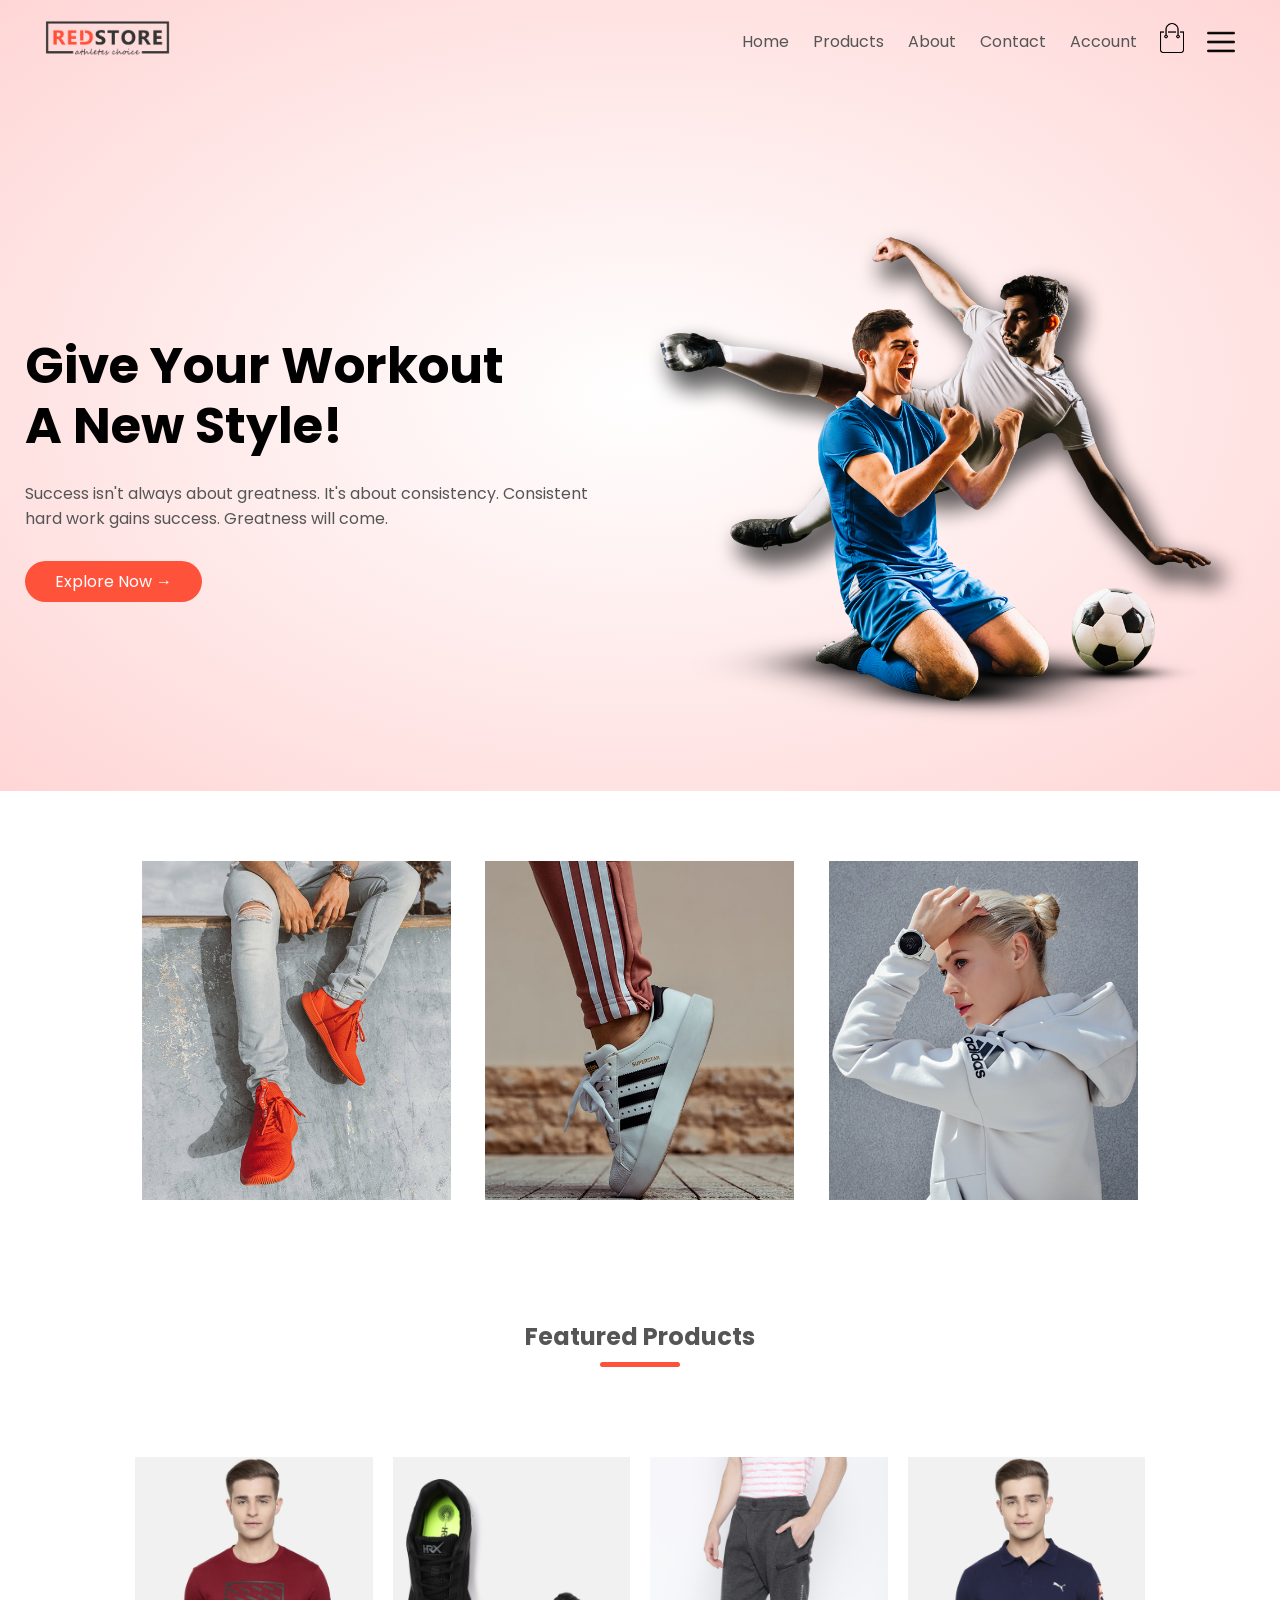
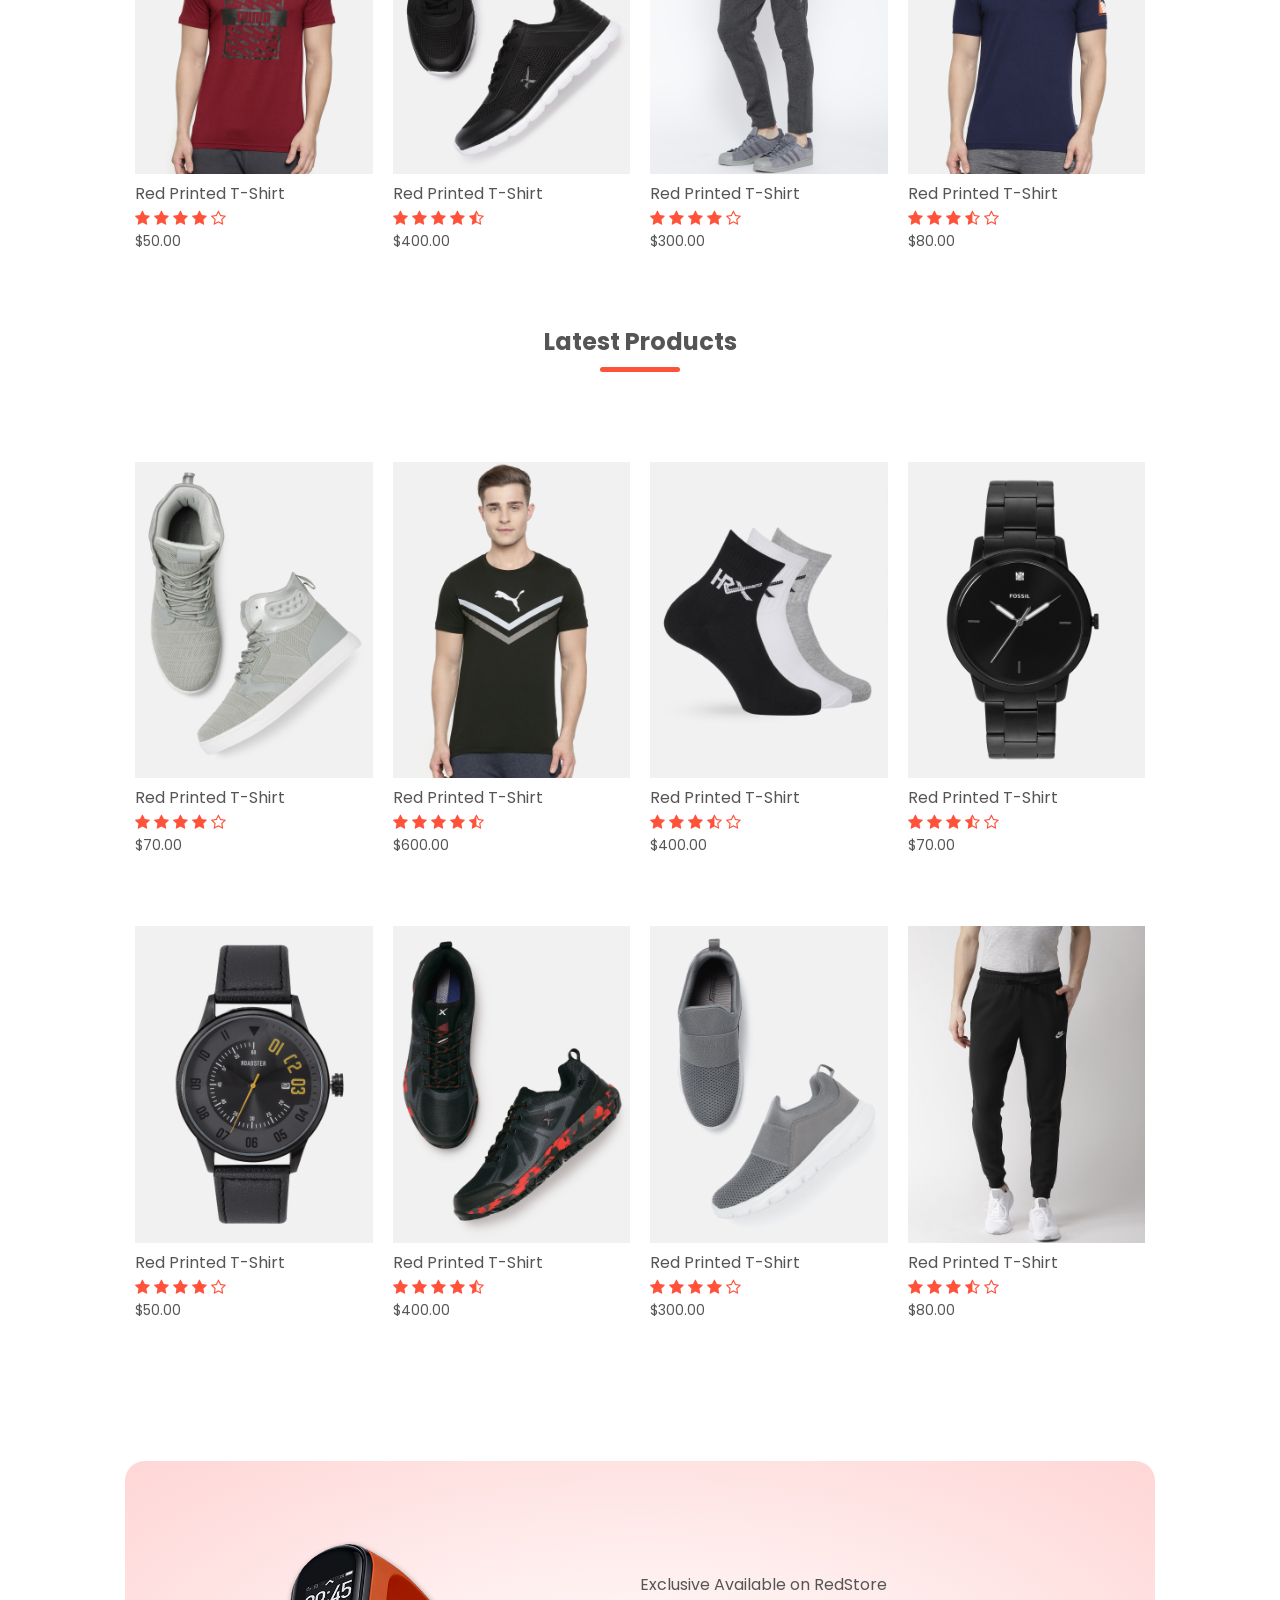
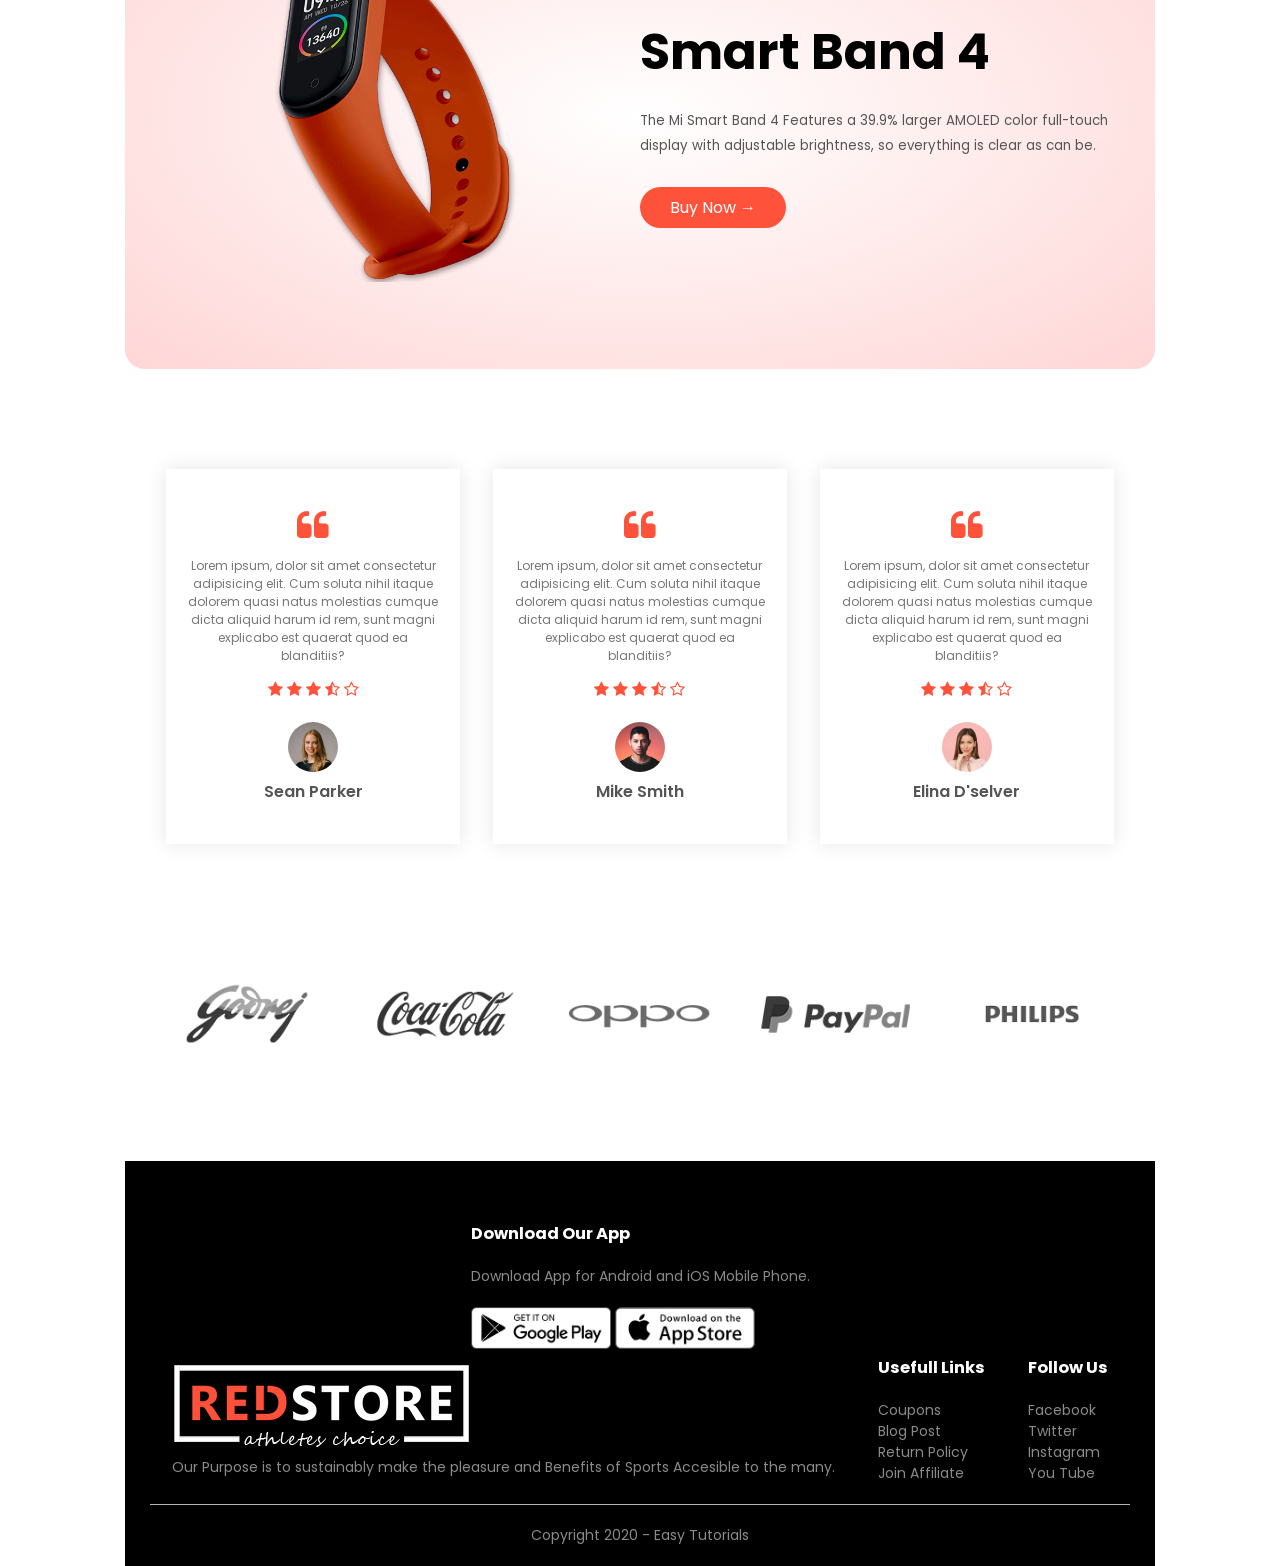
<file: E-Commerce Website/index.html>
<!DOCTYPE html>
<html lang="en">

<head>
    <meta charset="UTF-8">
    <meta name="viewport" content="width=device-width, initial-scale=1.0">
    <title>RedStore | E-commerce Website Design</title>
    <link rel="stylesheet" href="style.css">
    <link rel="preconnect" href="https://fonts.googleapis.com">
    <link rel="preconnect" href="https://fonts.gstatic.com" crossorigin>
    <link href="https://fonts.googleapis.com/css2?family=Outfit:wght@100..900&family=Poppins:wght@500&display=swap"
        rel="stylesheet">
    <link rel="stylesheet" href="https://stackpath.bootstrapcdn.com/font-awesome/4.7.0/css/font-awesome.min.css">

</head>

<body>
    <div class="header">


        <div class="container">
            <div class="navbar">
                <div class="logo">
                   <a href="index.html"> 
                    <img src="images/logo.png" width="125px">
                    </a>
                </div>
                <nav>
                    <ul id="MenuItems">
                        <li><a href="index.html">Home</a></li>
                        <li><a href="product.html">Products</a></li>
                        <li><a href="">About</a></li>
                        <li><a href="">Contact</a></li>
                        <li><a href="account.html">Account</a></li>
                    </ul>
                </nav>
                <a href="cart.html"> <img src="images/cart.png" width="30px" height="30px"></a>
                <img src="images/menu.png" class="menu-icon" onclick="menutoggle()">
            </div>
            <div class="row">
                <div class="col-2">
                    <h1>Give Your Workout<br> A New Style!</h1>

                    <p> Success isn't always about greatness. It's about consistency. Consistent<br> hard work gains
                        success. Greatness will come.</p>
                    <a href="" class="btn">Explore Now &#8594;</a>
                </div>
                <div class="col-2">
                    <img src="images/image1.png">
                </div>
            </div>
        </div>
    </div>
    <!---------Featured categories--------->
    <div class="categories">
        <div class="small-container">
            <div class="row">
                <div class="col-3">
                    <img src="images/category-1.jpg">

                </div>
                <div class="col-3">
                    <img src="images/category-2.jpg">

                </div>
                <div class="col-3">
                    <img src="images/category-3.jpg">

                </div>
            </div>
        </div>
    </div>

    <!--------Featured products-------->

    <div class="small-container">
        <h2 class="title">Featured Products</h2>
        <div class="row">
            <div class="col-4">
                <a href="product-details.html"><img src="images/product-1.jpg"></a>
           
               <a href="product-details.html"> <h4>Red Printed T-Shirt</h4></a>
                <div class="rating">
                    <i class="fa fa-star"></i>
                    <i class="fa fa-star"></i>
                    <i class="fa fa-star"></i>
                    <i class="fa fa-star"></i>
                    <i class="fa fa-star-o"></i>
                </div>
                <p>$50.00</p>

            </div>
            <div class="col-4">
                <img src="images/product-2.jpg">
                <h4>Red Printed T-Shirt</h4>
                <div class="rating">
                    <i class="fa fa-star"></i>
                    <i class="fa fa-star"></i>
                    <i class="fa fa-star"></i>
                    <i class="fa fa-star"></i>
                    <i class="fa fa-star-half-o"></i>
                </div>
                <p>$400.00</p>

            </div>
            <div class="col-4">
                <img src="images/product-3.jpg">
                <h4>Red Printed T-Shirt</h4>
                <div class="rating">
                    <i class="fa fa-star"></i>
                    <i class="fa fa-star"></i>
                    <i class="fa fa-star"></i>
                    <i class="fa fa-star"></i>
                    <i class="fa fa-star-o"></i>
                </div>
                <p>$300.00</p>

            </div>
            <div class="col-4">
                <img src="images/product-4.jpg">
                <h4>Red Printed T-Shirt</h4>
                <div class="rating">
                    <i class="fa fa-star"></i>
                    <i class="fa fa-star"></i>
                    <i class="fa fa-star"></i>
                    <i class="fa fa-star-half-o"></i>
                    <i class="fa fa-star-o"></i>
                </div>
                <p>$80.00</p>

            </div>
        </div>
        <h2 class="title">Latest Products</h2>

        <div class="row">
            <div class="col-4">
                <img src="images/product-5.jpg">
                <h4>Red Printed T-Shirt</h4>
                <div class="rating">
                    <i class="fa fa-star"></i>
                    <i class="fa fa-star"></i>
                    <i class="fa fa-star"></i>
                    <i class="fa fa-star"></i>
                    <i class="fa fa-star-o"></i>
                </div>
                <p>$70.00</p>

            </div>
            <div class="col-4">
                <img src="images/product-6.jpg">
                <h4>Red Printed T-Shirt</h4>
                <div class="rating">
                    <i class="fa fa-star"></i>
                    <i class="fa fa-star"></i>
                    <i class="fa fa-star"></i>
                    <i class="fa fa-star"></i>
                    <i class="fa fa-star-half-o"></i>
                </div>
                <p>$600.00</p>

            </div>
            <div class="col-4">
                <img src="images/product-7.jpg">
                <h4>Red Printed T-Shirt</h4>
                <div class="rating">
                    <i class="fa fa-star"></i>
                    <i class="fa fa-star"></i>
                    <i class="fa fa-star"></i>
                    <i class="fa fa-star-half-o"></i>
                    <i class="fa fa-star-o"></i>
                </div>
                <p>$400.00</p>

            </div>
            <div class="col-4">
                <img src="images/product-8.jpg">
                <h4>Red Printed T-Shirt</h4>
                <div class="rating">
                    <i class="fa fa-star"></i>
                    <i class="fa fa-star"></i>
                    <i class="fa fa-star"></i>
                    <i class="fa fa-star-half-o"></i>
                    <i class="fa fa-star-o"></i>
                </div>
                <p>$70.00</p>

            </div>
            <div class="row">
                <div class="col-4">
                    <img src="images/product-9.jpg">
                    <h4>Red Printed T-Shirt</h4>
                    <div class="rating">
                        <i class="fa fa-star"></i>
                        <i class="fa fa-star"></i>
                        <i class="fa fa-star"></i>
                        <i class="fa fa-star"></i>
                        <i class="fa fa-star-o"></i>
                    </div>
                    <p>$50.00</p>

                </div>
                <div class="col-4">
                    <img src="images/product-10.jpg">
                    <h4>Red Printed T-Shirt</h4>
                    <div class="rating">
                        <i class="fa fa-star"></i>
                        <i class="fa fa-star"></i>
                        <i class="fa fa-star"></i>
                        <i class="fa fa-star"></i>
                        <i class="fa fa-star-half-o"></i>
                    </div>
                    <p>$400.00</p>

                </div>
                <div class="col-4">
                    <img src="images/product-11.jpg">
                    <h4>Red Printed T-Shirt</h4>
                    <div class="rating">
                        <i class="fa fa-star"></i>
                        <i class="fa fa-star"></i>
                        <i class="fa fa-star"></i>
                        <i class="fa fa-star"></i>
                        <i class="fa fa-star-o"></i>
                    </div>
                    <p>$300.00</p>

                </div>
                <div class="col-4">
                    <img src="images/product-12.jpg">
                    <h4>Red Printed T-Shirt</h4>
                    <div class="rating">
                        <i class="fa fa-star"></i>
                        <i class="fa fa-star"></i>
                        <i class="fa fa-star"></i>
                        <i class="fa fa-star-half-o"></i>
                        <i class="fa fa-star-o"></i>
                    </div>
                    <p>$80.00</p>

                </div>

            </div>
        </div>
        <!--------Offer---------->
        <div class="offer">
            <div class="small-container">
                <div class="row">
                    <div class="col-2">
                        <img src="images/exclusive.png" class="offer-img">
                    </div>
                    <div class="col-2">
                        <p>Exclusive Available on RedStore</p>
                        <h1>Smart Band 4</h1>
                        <small>The Mi Smart Band 4 Features a 39.9% larger AMOLED color full-touch display with
                            adjustable brightness, so everything is clear as can be.

                        </small>
                        <a href="" class="btn">Buy Now &#8594;</a>

                    </div>

                </div>
            </div>
        </div>
        <!-------Testimonial------->
        <div class="testimonial">
            <div class="small-container">
                <div class="row">

                    <div class="col-3">
                        <i class="fa fa-quote-left"></i>
                        <p>Lorem ipsum, dolor sit amet consectetur adipisicing elit. Cum soluta nihil itaque dolorem
                            quasi natus molestias cumque dicta aliquid harum id rem, sunt magni explicabo est quaerat
                            quod ea blanditiis?</p>

                        <div class="rating">
                            <i class="fa fa-star"></i>
                            <i class="fa fa-star"></i>
                            <i class="fa fa-star"></i>
                            <i class="fa fa-star-half-o"></i>
                            <i class="fa fa-star-o"></i>
                        </div>
                        <img src="images/user-1.png">
                        <h3>Sean Parker</h3>




                    </div>
                    <div class="col-3">
                        <i class="fa fa-quote-left"></i>
                        <p>Lorem ipsum, dolor sit amet consectetur adipisicing elit. Cum soluta nihil itaque dolorem
                            quasi natus molestias cumque dicta aliquid harum id rem, sunt magni explicabo est quaerat
                            quod ea blanditiis?</p>

                        <div class="rating">
                            <i class="fa fa-star"></i>
                            <i class="fa fa-star"></i>
                            <i class="fa fa-star"></i>
                            <i class="fa fa-star-half-o"></i>
                            <i class="fa fa-star-o"></i>
                        </div>
                        <img src="images/user-2.png">
                        <h3>Mike Smith</h3>




                    </div>
                    <div class="col-3">
                        <i class="fa fa-quote-left"></i>
                        <p>Lorem ipsum, dolor sit amet consectetur adipisicing elit. Cum soluta nihil itaque dolorem
                            quasi natus molestias cumque dicta aliquid harum id rem, sunt magni explicabo est quaerat
                            quod ea blanditiis?</p>

                        <div class="rating">
                            <i class="fa fa-star"></i>
                            <i class="fa fa-star"></i>
                            <i class="fa fa-star"></i>
                            <i class="fa fa-star-half-o"></i>
                            <i class="fa fa-star-o"></i>
                        </div>
                        <img src="images/user-3.png">
                        <h3>Elina D'selver</h3>




                    </div>
                    

                    

                    

                    

                    
                    


                </div>
            </div>
        </div>
        <!---------Brands------->
        <div class="brands">
            <div class="small-container">
                <div class="row">
                    <div class="col-5">
                        <img src="images/logo-godrej.png" >
                    </div>
                    <div class="col-5">
                        <img src="images/logo-coca-cola.png" >
                    </div>
                    <div class="col-5">
                        <img src="images/logo-oppo.png" >
                    </div>
                    <div class="col-5">
                        <img src="images/logo-paypal.png" >
                    </div>
                    <div class="col-5">
                        <img src="images/logo-philips.png" >
                    </div>
                   

                </div>
            </div>
        </div>
        <!-----------Footer-------->
         <div class="footer">
            <div class="container">
                <div class="row">
                    
                    <div class="footer-col-1">
                         <h3>Download Our App</h3>
                        <p>Download App for Android and iOS Mobile Phone.</p>
                       <div class="app-logo">
                        <img src="images/play-store.png">
                        <img src="images/app-store.png">

                       </div>
                    </div>
                      <div class="footer-col-2">
                         <img src="images/logo-white.png">
                        <p>Our Purpose is to sustainably make the pleasure and Benefits of Sports Accesible to the many.</p>
                       
                    </div>
                     <div class="footer-col-3">
                         <h3>Usefull Links</h3>
                        <ul>
                            <li>Coupons</li>
                            <li>Blog Post </li>
                            <li>Return Policy</li>
                            <li>Join Affiliate</li>
                        </ul>
                    </div>
                      <div class="footer-col-4">
                         <h3> Follow Us</h3>
                        <ul>
                            <li>Facebook</li>
                            <li>Twitter </li>
                            <li>Instagram</li>
                            <li>You Tube </li>
                        </ul>
                    </div>
                    
                    


                </div>
                <hr>
                <p class="copyright">Copyright 2020 - Easy Tutorials</p>
            </div>
        </div>
        <!-- js for toggle menu -->
     <script>
        var MenuItems = document.getElementById("MenuItems");
        MenuItems.style.maxHeight = "0px";
        function menutoggle(){
            if(  MenuItems.style.maxHeight == "0px"){
                  MenuItems.style.maxHeight = "200px";
            }
            else{
                MenuItems.style.maxHeight = "0px";
            }
        }
     </script>    
    </body>

</html>
</file>
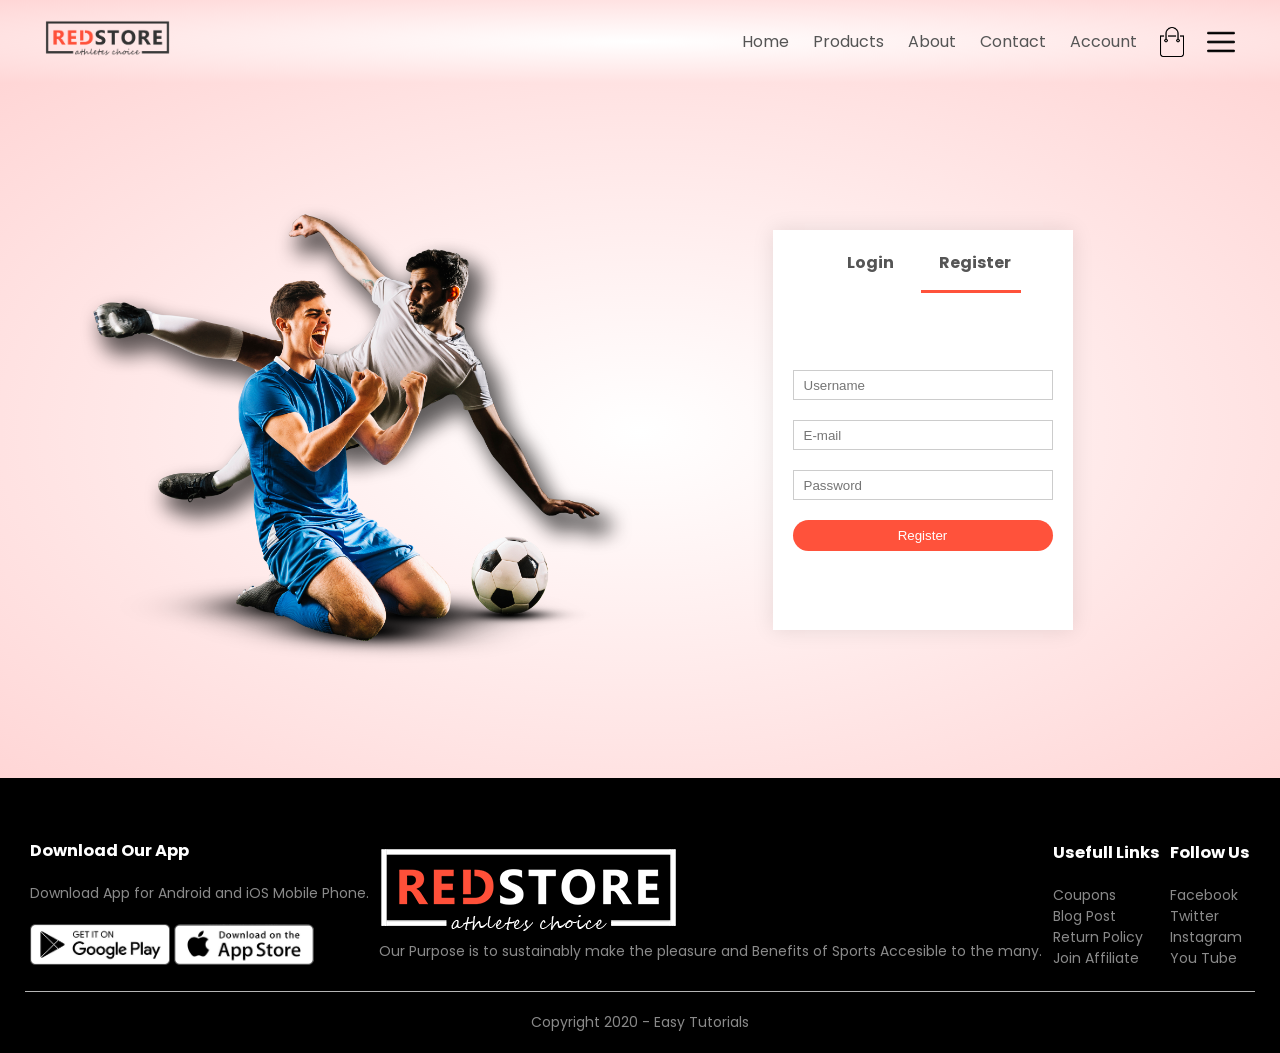
<file: E-Commerce Website/account.html>
<!DOCTYPE html>
<html lang="en">

<head>
    <meta charset="UTF-8">
    <meta name="viewport" content="width=device-width, initial-scale=1.0">
    <title> All Product - RedStore </title>
    <link rel="stylesheet" href="style.css">
    <link rel="preconnect" href="https://fonts.googleapis.com">
    <link rel="preconnect" href="https://fonts.gstatic.com" crossorigin>
    <link href="https://fonts.googleapis.com/css2?family=Outfit:wght@100..900&family=Poppins:wght@500&display=swap"
        rel="stylesheet">
    <link rel="stylesheet" href="https://stackpath.bootstrapcdn.com/font-awesome/4.7.0/css/font-awesome.min.css">

</head>

<body>
    <div class="header">


        <div class="container">
            <div class="navbar">
                <div class="logo">
                    <img src="images/logo.png" width="125px">
                </div>
                <nav>
                    <ul id="MenuItems">
                        <li><a href="">Home</a></li>
                        <li><a href="">Products</a></li>
                        <li><a href="">About</a></li>
                        <li><a href="">Contact</a></li>
                        <li><a href="">Account</a></li>
                    </ul>
                </nav>
                <img src="images/cart.png" width="30px" height="30px">
                <img src="images/menu.png" class="menu-icon" onclick="menutoggle()">
            </div>
       
        </div>
     
       

    </div>
   
    
       <!-------accoun-page------->
       <div class="account-page">
        <div class="container">
            <div class="row">
                <div class="col-2">
              <img src="images/image1.png" width="100%">
                </div>
             <div class="col-2">
              <div class="form-container">
                <div class="form-btn"> 
                    <span onclick="login()">Login</span>
                    <span onclick="register()">Register</span>
                    <hr id="Indicator">
                </div>
                <form id="LoginForm">
                    <input type="text" placeholder="Username">
                   
                    <input type="password" placeholder="Password">
                    <button type="submit" class="btn">Login</button>
                    <a href="">Forget password</a>
                    
                </form>
                  <form id="RegForm">
                    <input type="text" placeholder="Username">
                    <input type="email" placeholder="E-mail">
                    <input type="password" placeholder="Password">
                    <button type="submit" class="btn">Register</button>
                    
                </form>
                

              </div>
                </div>
            </div>

        </div>

       </div>
        <!-----------Footer-------->
         <div class="footer">
            <div class="container">
                <div class="row">
                    
                    <div class="footer-col-1">
                         <h3>Download Our App</h3>
                        <p>Download App for Android and iOS Mobile Phone.</p>
                       <div class="app-logo">
                        <img src="images/play-store.png">
                        <img src="images/app-store.png">

                       </div>
                    </div>
                      <div class="footer-col-2">
                         <img src="images/logo-white.png">
                        <p>Our Purpose is to sustainably make the pleasure and Benefits of Sports Accesible to the many.</p>
                       
                    </div>
                     <div class="footer-col-3">
                         <h3>Usefull Links</h3>
                        <ul>
                            <li>Coupons</li>
                            <li>Blog Post </li>
                            <li>Return Policy</li>
                            <li>Join Affiliate</li>
                        </ul>
                    </div>
                      <div class="footer-col-4">
                         <h3> Follow Us</h3>
                        <ul>
                            <li>Facebook</li>
                            <li>Twitter </li>
                            <li>Instagram</li>
                            <li>You Tube </li>
                        </ul>
                    </div>
                    
                    


                </div>
                <hr>
                <p class="copyright">Copyright 2020 - Easy Tutorials</p>
            </div>
        </div>
        <!-- js for toggle menu -->
     <script>
        var MenuItems = document.getElementById("MenuItems");
        MenuItems.style.maxHeight = "0px";
        function menutoggle(){
            if(  MenuItems.style.maxHeight == "0px"){
                  MenuItems.style.maxHeight = "200px";
            }
            else{
                MenuItems.style.maxHeight = "0px";
            }
        }
     </script>  
     <!-------Js for toggle form------>
     <script>
        var LoginForm = document.getElementById("LoginForm");
        var RegForm = document.getElementById("RegForm");
        var Indicator = document.getElementById("Indicator");
        function register(){
            RegForm.style.transform = "translateX(0px)";
            LoginForm.style.transform = "translateX(0px)";
            Indicator.style.transform = "translateX(100px)";
        }
         function login(){
            RegForm.style.transform = "translateX(300px)";
            LoginForm.style.transform = "translateX(300px)";
            Indicator.style.transform = "translateX(0px)";
        }
     </script>
    

    </body>

</html>
</file>
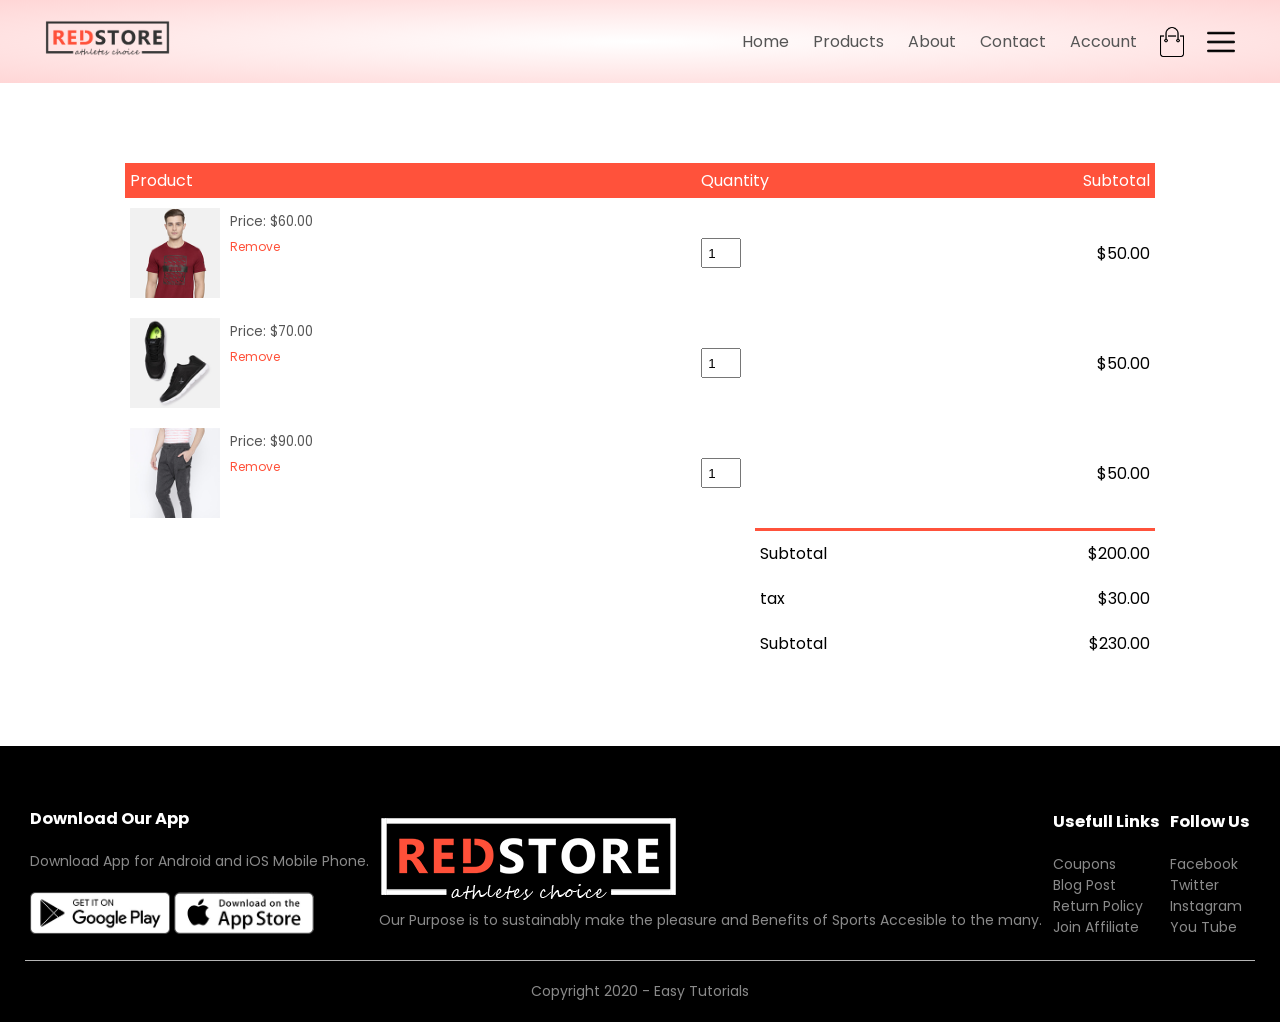
<file: E-Commerce Website/cart.html>
<!DOCTYPE html>
<html lang="en">

<head>
    <meta charset="UTF-8">
    <meta name="viewport" content="width=device-width, initial-scale=1.0">
    <title> All Product - RedStore </title>
    <link rel="stylesheet" href="style.css">
    <link rel="preconnect" href="https://fonts.googleapis.com">
    <link rel="preconnect" href="https://fonts.gstatic.com" crossorigin>
    <link href="https://fonts.googleapis.com/css2?family=Outfit:wght@100..900&family=Poppins:wght@500&display=swap"
        rel="stylesheet">
    <link rel="stylesheet" href="https://stackpath.bootstrapcdn.com/font-awesome/4.7.0/css/font-awesome.min.css">

</head>

<body>
    <div class="header">


        <div class="container">
            <div class="navbar">
                <div class="logo">
                    <img src="images/logo.png" width="125px">
                </div>
                <nav>
                    <ul id="MenuItems">
                        <li><a href="">Home</a></li>
                        <li><a href="">Products</a></li>
                        <li><a href="">About</a></li>
                        <li><a href="">Contact</a></li>
                        <li><a href="">Account</a></li>
                    </ul>
                </nav>
                <img src="images/cart.png" width="30px" height="30px">
                <img src="images/menu.png" class="menu-icon" onclick="menutoggle()">
            </div>
       
        </div>
     
       

    </div>
    <!--------Cart Items Details -->
    <div class="small-container cart-page">
        <table>
            <tr>
                <th>Product</th>
                <th>Quantity</th>
                <th>Subtotal</th>
            </tr>
            <tr>
                <td>
                 <div class="cart-info">
                    <img src="images/buy-1.jpg">
                    <div>
                        <p>Red Printed T-shirt</p>
                        <small>Price: $60.00</small>
                        <br>
                        <a href="">Remove</a>
                    </div>
                 </div>

                </td>
                <td><input type="number" value="1"></td>
                <td>$50.00</td>
            </tr>
             <tr>
                <td>
                 <div class="cart-info">
                    <img src="images/buy-2.jpg">
                    <div>
                        <p>Red Printed T-shirt</p>
                        <small>Price: $70.00</small>
                        <br>
                        <a href="">Remove</a>
                    </div>
                 </div>

                </td>
                <td><input type="number" value="1"></td>
                <td>$50.00</td>
            </tr>
             <tr>
                <td>
                 <div class="cart-info">
                    <img src="images/buy-3.jpg">
                    <div>
                        <p>Red Printed T-shirt</p>
                        <small>Price: $90.00</small>
                        <br>
                        <a href="">Remove</a>
                    </div>
                 </div>

                </td>
                <td><input type="number" value="1"></td>
                <td>$50.00</td>
            </tr>
        </table>
        <div class="total-price">
            <table>
                <tr>
                   <td>Subtotal</td>
                <td>$200.00</td>  
                </tr>
                <tr>
                   <td>tax</td>
                <td>$30.00</td>  
                </tr>
                <tr>
                   <td>Subtotal</td>
                <td>$230.00</td>  
                </tr>
               
            </table>

        </div>

    </div>
    
       
        <!-----------Footer-------->
         <div class="footer">
            <div class="container">
                <div class="row">
                    
                    <div class="footer-col-1">
                         <h3>Download Our App</h3>
                        <p>Download App for Android and iOS Mobile Phone.</p>
                       <div class="app-logo">
                        <img src="images/play-store.png">
                        <img src="images/app-store.png">

                       </div>
                    </div>
                      <div class="footer-col-2">
                         <img src="images/logo-white.png">
                        <p>Our Purpose is to sustainably make the pleasure and Benefits of Sports Accesible to the many.</p>
                       
                    </div>
                     <div class="footer-col-3">
                         <h3>Usefull Links</h3>
                        <ul>
                            <li>Coupons</li>
                            <li>Blog Post </li>
                            <li>Return Policy</li>
                            <li>Join Affiliate</li>
                        </ul>
                    </div>
                      <div class="footer-col-4">
                         <h3> Follow Us</h3>
                        <ul>
                            <li>Facebook</li>
                            <li>Twitter </li>
                            <li>Instagram</li>
                            <li>You Tube </li>
                        </ul>
                    </div>
                    
                    


                </div>
                <hr>
                <p class="copyright">Copyright 2020 - Easy Tutorials</p>
            </div>
        </div>
        <!-- js for toggle menu -->
     <script>
        var MenuItems = document.getElementById("MenuItems");
        MenuItems.style.maxHeight = "0px";
        function menutoggle(){
            if(  MenuItems.style.maxHeight == "0px"){
                  MenuItems.style.maxHeight = "200px";
            }
            else{
                MenuItems.style.maxHeight = "0px";
            }
        }
     </script>  
    

    </body>

</html>
</file>
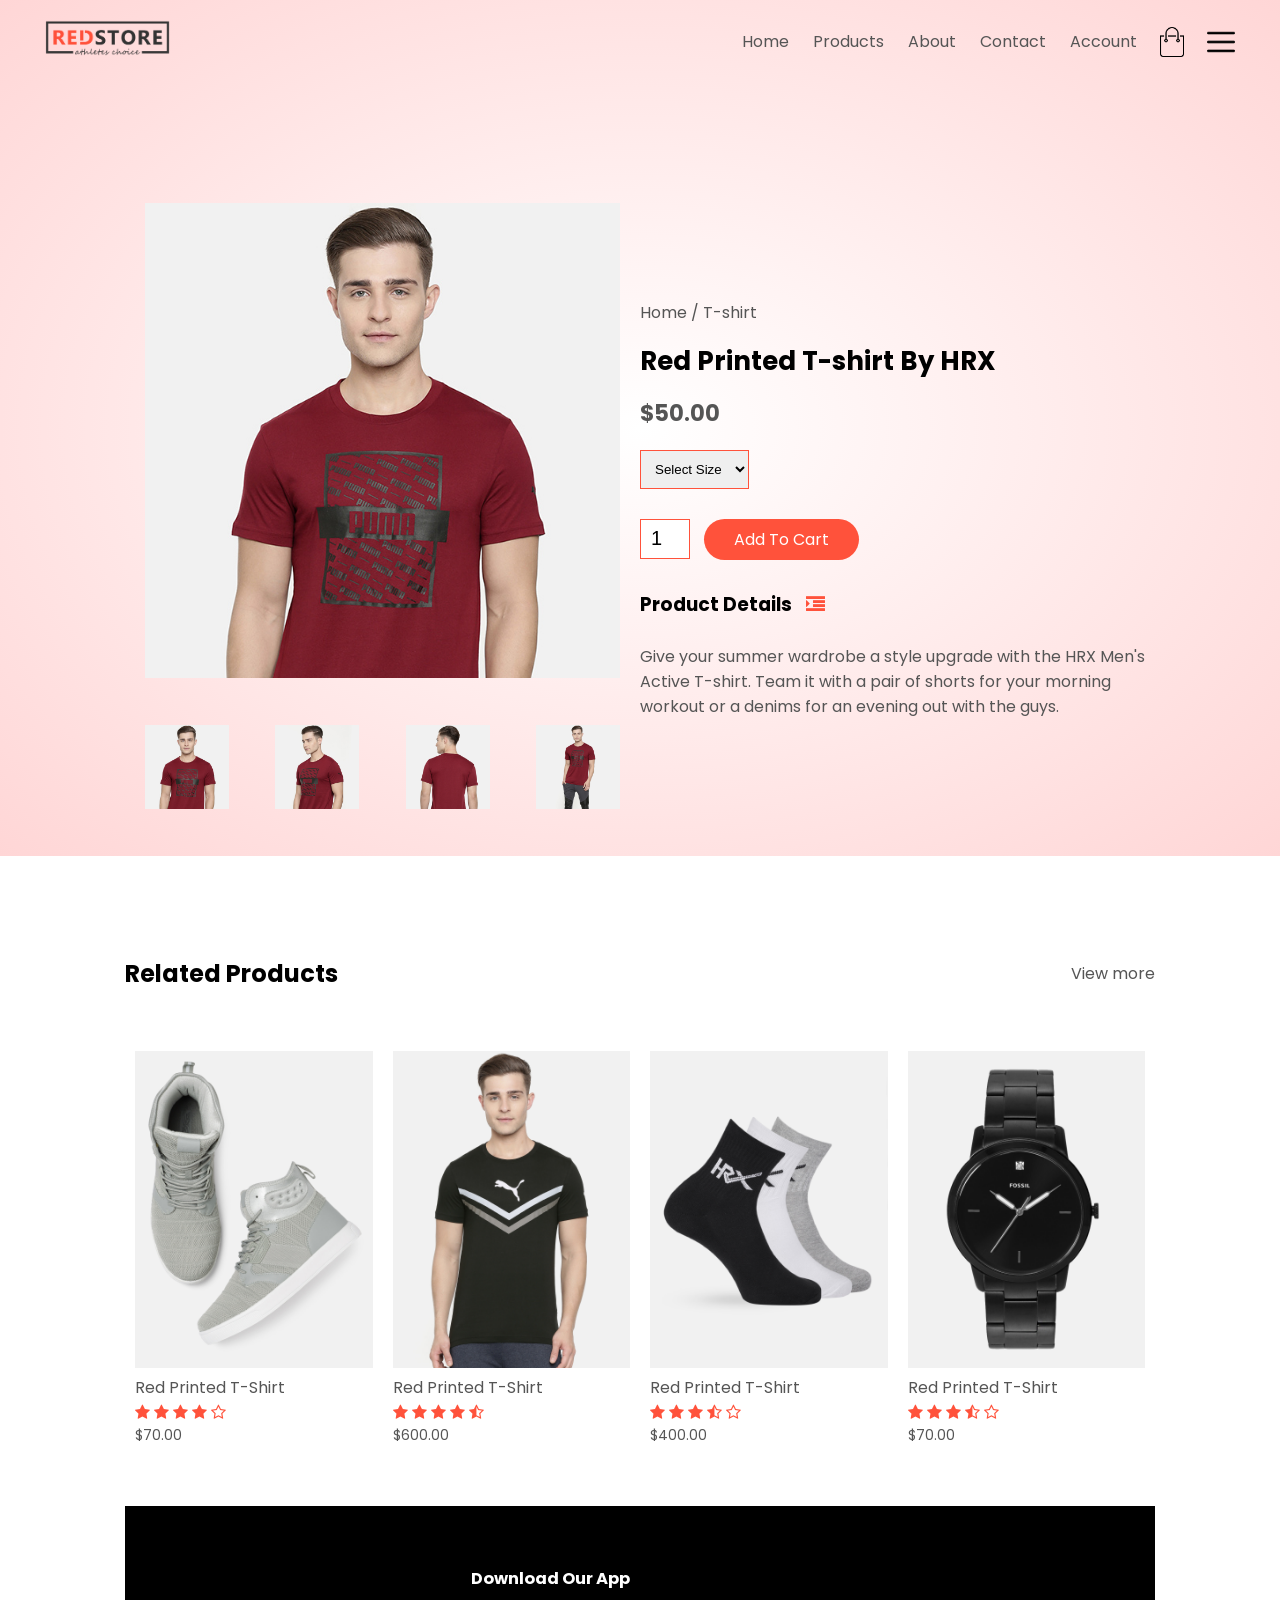
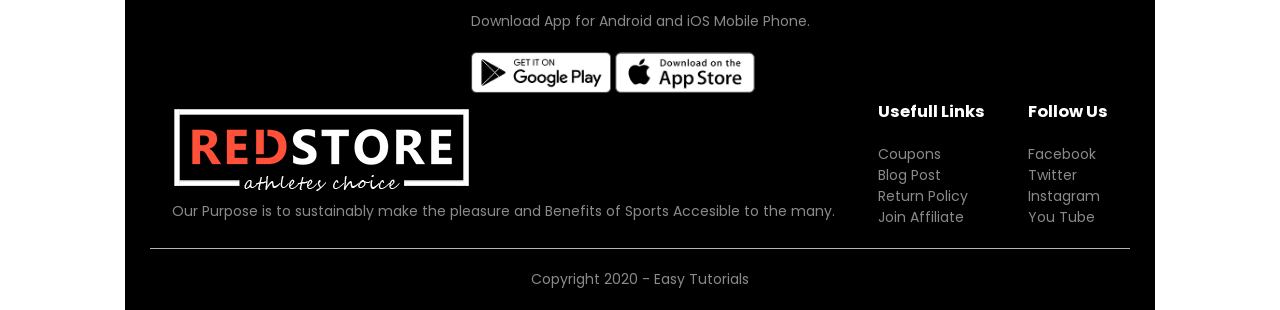
<file: E-Commerce Website/product-details.html>
<!DOCTYPE html>
<html lang="en">

<head>
    <meta charset="UTF-8">
    <meta name="viewport" content="width=device-width, initial-scale=1.0">
    <title> All Product - RedStore </title>
    <link rel="stylesheet" href="style.css">
    <link rel="preconnect" href="https://fonts.googleapis.com">
    <link rel="preconnect" href="https://fonts.gstatic.com" crossorigin>
    <link href="https://fonts.googleapis.com/css2?family=Outfit:wght@100..900&family=Poppins:wght@500&display=swap"
        rel="stylesheet">
    <link rel="stylesheet" href="https://stackpath.bootstrapcdn.com/font-awesome/4.7.0/css/font-awesome.min.css">

</head>

<body>
    <div class="header">


        <div class="container">
            <div class="navbar">
                <div class="logo">
                    <img src="images/logo.png" width="125px">
                </div>
                <nav>
                    <ul id="MenuItems">
                        <li><a href="">Home</a></li>
                        <li><a href="">Products</a></li>
                        <li><a href="">About</a></li>
                        <li><a href="">Contact</a></li>
                        <li><a href="">Account</a></li>
                    </ul>
                </nav>
                <img src="images/cart.png" width="30px" height="30px">
                <img src="images/menu.png" class="menu-icon" onclick="menutoggle()">
            </div>
       
        </div>
        <!---------Single Product Details-------->
        <div class="small-container single-product">
            <div class="row">
                <div class="col-2">
                    <img src="images/gallery-1.jpg" width="100%" id="ProductImg">
                    <div class="small-img-row">
                    <div class="small-img-col">
                        <img src="images/gallery-1.jpg" width="100%" class="small-img">
                    </div>
                     <div class="small-img-col">
                        <img src="images/gallery-2.jpg" width="100%" class="small-img">
                    </div>
                     <div class="small-img-col">
                        <img src="images/gallery-3.jpg" width="100%" class="small-img">
                    </div>
                     <div class="small-img-col">
                        <img src="images/gallery-4.jpg" width="100%" class="small-img">
                    </div>
                    </div>




                </div>
                <div class="col-2">
                    <p>Home / T-shirt</p>
                <h1>Red Printed T-shirt By HRX</h1> 
                <h4>$50.00</h4>
                <select>
                    <option>Select Size</option>
                    <option>XXL</option>
                    <option>XL</option>
                    <option>Large</option>
                    <option>Medium</option>
                    <option>Small</option>
                </select>
                <input type="number" value="1">
                <a href="" class="btn">Add To Cart</a>
                <h3>Product Details <i class="fa fa-indent"></i> </h3>
                
                <br>
                <p>Give your summer wardrobe a style upgrade with the HRX Men's Active T-shirt.
                    Team it with a pair of shorts for your morning workout or a denims for an evening out with the guys.
                </p>
                </div>
            </div>
        </div>
       

    </div>
     <!--------title------->
        <div class="small-container">
            <div class="row row-2">
                <h2>Related Products</h2>
                <p>View more</p>

            </div>
        </div>
   

    <!------Products--------->

    <div class="small-container">
  
       
        <div class="row">
            
           
           
          
        </div>
        

        <div class="row">
            <div class="col-4">
                <img src="images/product-5.jpg">
                <h4>Red Printed T-Shirt</h4>
                <div class="rating">
                    <i class="fa fa-star"></i>
                    <i class="fa fa-star"></i>
                    <i class="fa fa-star"></i>
                    <i class="fa fa-star"></i>
                    <i class="fa fa-star-o"></i>
                </div>
                <p>$70.00</p>

            </div>
            <div class="col-4">
                <img src="images/product-6.jpg">
                <h4>Red Printed T-Shirt</h4>
                <div class="rating">
                    <i class="fa fa-star"></i>
                    <i class="fa fa-star"></i>
                    <i class="fa fa-star"></i>
                    <i class="fa fa-star"></i>
                    <i class="fa fa-star-half-o"></i>
                </div>
                <p>$600.00</p>

            </div>
            <div class="col-4">
                <img src="images/product-7.jpg">
                <h4>Red Printed T-Shirt</h4>
                <div class="rating">
                    <i class="fa fa-star"></i>
                    <i class="fa fa-star"></i>
                    <i class="fa fa-star"></i>
                    <i class="fa fa-star-half-o"></i>
                    <i class="fa fa-star-o"></i>
                </div>
                <p>$400.00</p>

            </div>
            <div class="col-4">
                <img src="images/product-8.jpg">
                <h4>Red Printed T-Shirt</h4>
                <div class="rating">
                    <i class="fa fa-star"></i>
                    <i class="fa fa-star"></i>
                    <i class="fa fa-star"></i>
                    <i class="fa fa-star-half-o"></i>
                    <i class="fa fa-star-o"></i>
                </div>
                <p>$70.00</p>

            </div>
         
           
        </div>
       
       
        <!-----------Footer-------->
         <div class="footer">
            <div class="container">
                <div class="row">
                    
                    <div class="footer-col-1">
                         <h3>Download Our App</h3>
                        <p>Download App for Android and iOS Mobile Phone.</p>
                       <div class="app-logo">
                        <img src="images/play-store.png">
                        <img src="images/app-store.png">

                       </div>
                    </div>
                      <div class="footer-col-2">
                         <img src="images/logo-white.png">
                        <p>Our Purpose is to sustainably make the pleasure and Benefits of Sports Accesible to the many.</p>
                       
                    </div>
                     <div class="footer-col-3">
                         <h3>Usefull Links</h3>
                        <ul>
                            <li>Coupons</li>
                            <li>Blog Post </li>
                            <li>Return Policy</li>
                            <li>Join Affiliate</li>
                        </ul>
                    </div>
                      <div class="footer-col-4">
                         <h3> Follow Us</h3>
                        <ul>
                            <li>Facebook</li>
                            <li>Twitter </li>
                            <li>Instagram</li>
                            <li>You Tube </li>
                        </ul>
                    </div>
                    
                    


                </div>
                <hr>
                <p class="copyright">Copyright 2020 - Easy Tutorials</p>
            </div>
        </div>
        <!-- js for toggle menu -->
     <script>
        var MenuItems = document.getElementById("MenuItems");
        MenuItems.style.maxHeight = "0px";
        function menutoggle(){
            if(  MenuItems.style.maxHeight == "0px"){
                  MenuItems.style.maxHeight = "200px";
            }
            else{
                MenuItems.style.maxHeight = "0px";
            }
        }
     </script>  
       <!------js for product gallary------>
       <script>
        var ProductImg = document.getElementById("ProductImg");
        var SmallImg = document.getElementsByClassName ("small-img");
      SmallImg[0].onclick = function()
      {
        ProductImg.src = SmallImg[0].src;
      }
      SmallImg[1].onclick = function(){
        ProductImg.src = SmallImg[1].src;
      }
       SmallImg[2].onclick = function(){
        ProductImg.src = SmallImg[2].src;
      }
       SmallImg[3].onclick = function(){
        ProductImg.src = SmallImg[3].src;
      }

      </script>

    </body>

</html>
</file>
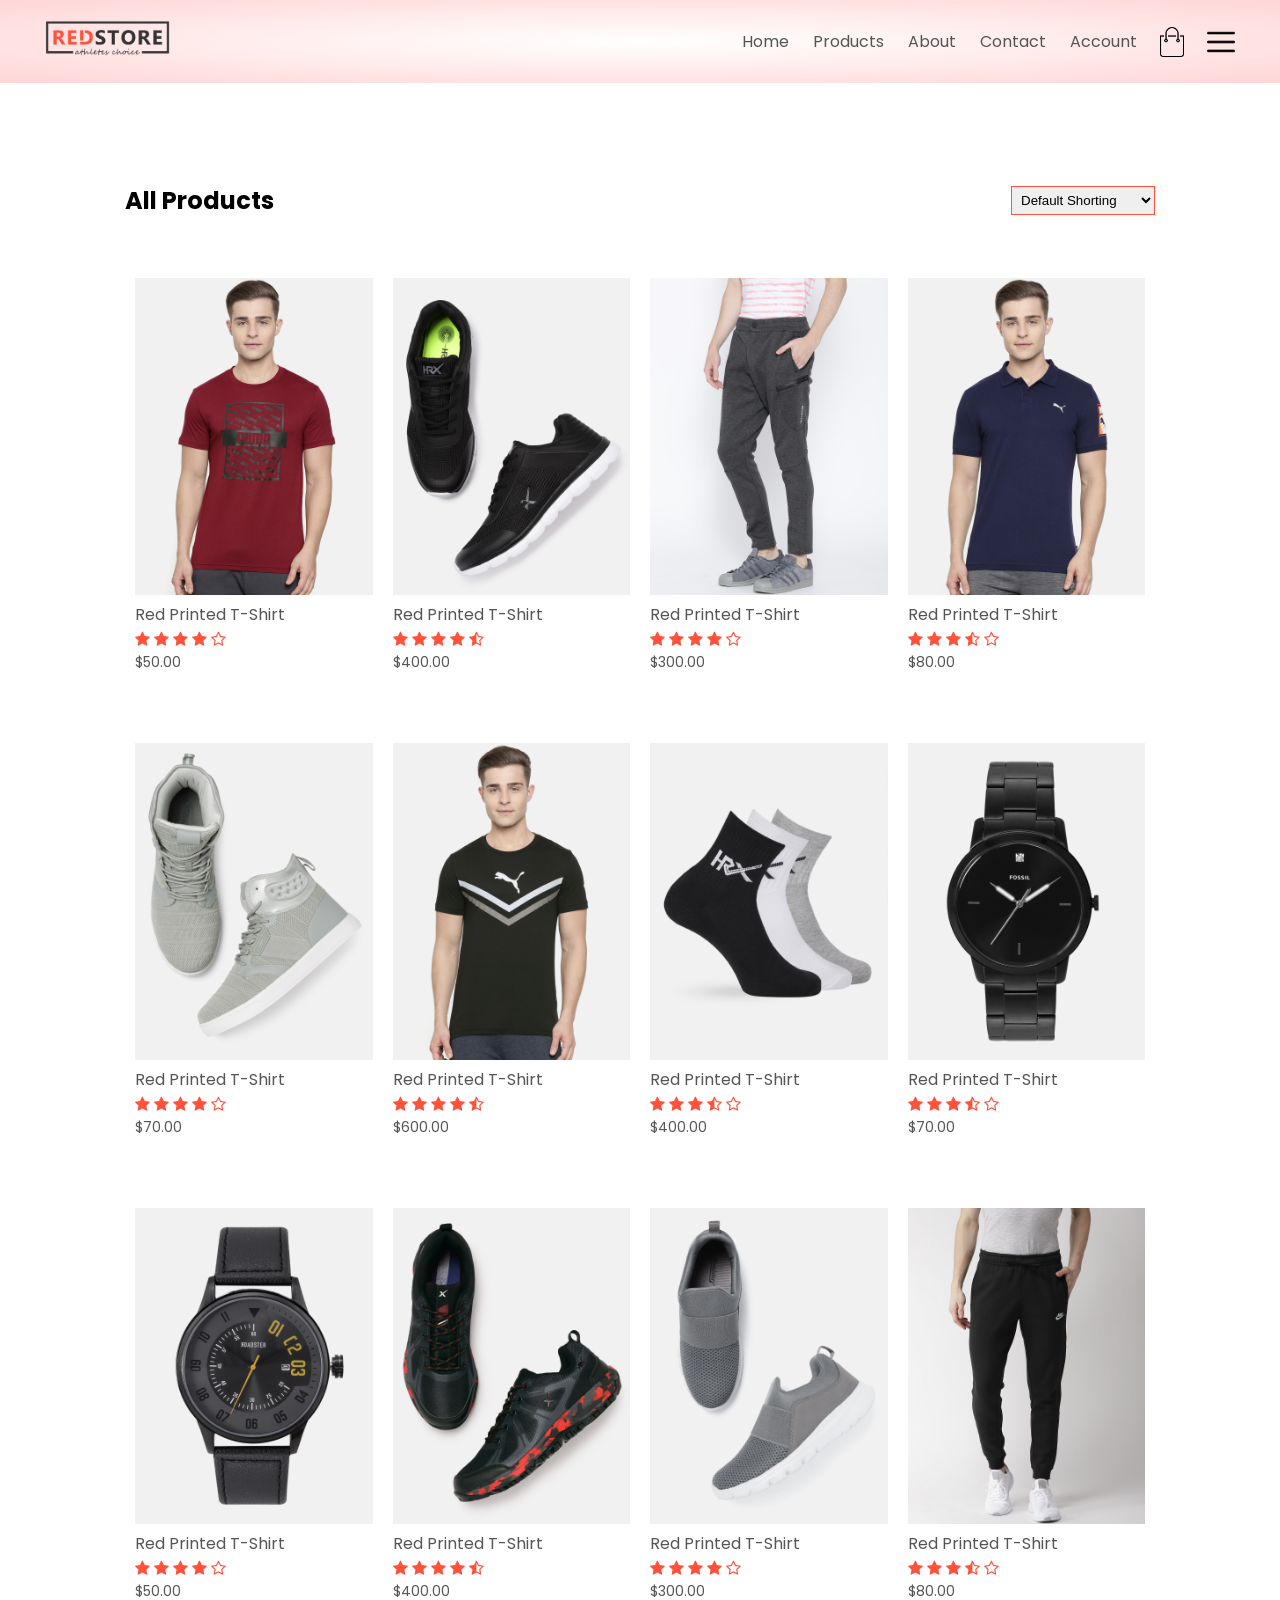
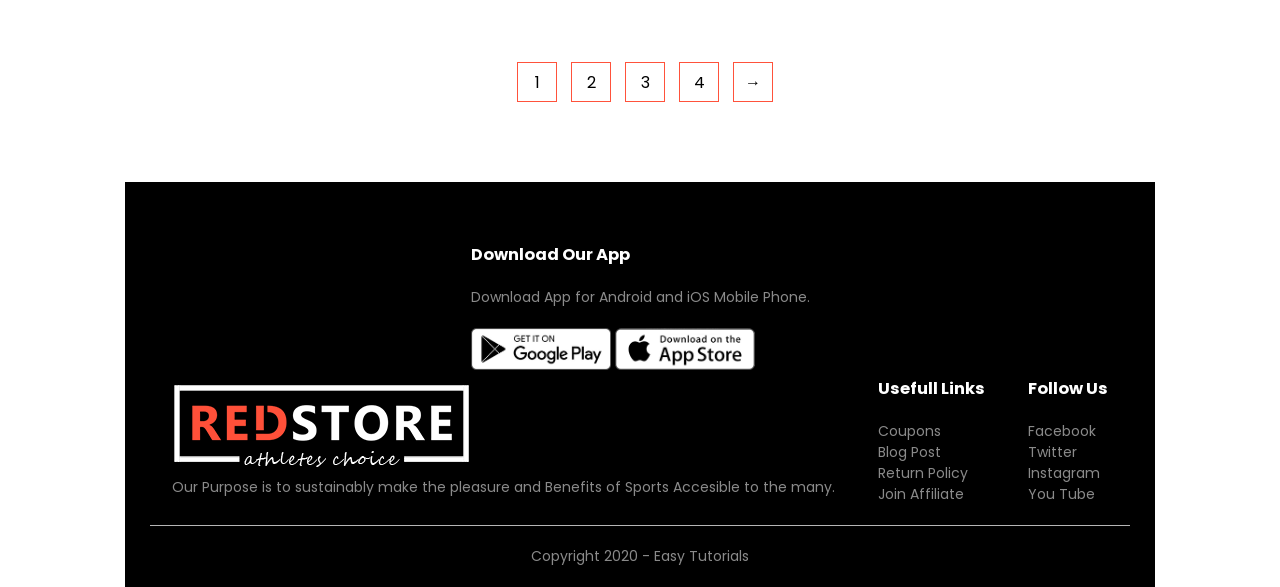
<file: E-Commerce Website/product.html>
<!DOCTYPE html>
<html lang="en">

<head>
    <meta charset="UTF-8">
    <meta name="viewport" content="width=device-width, initial-scale=1.0">
    <title> All Product - RedStore </title>
    <link rel="stylesheet" href="style.css">
    <link rel="preconnect" href="https://fonts.googleapis.com">
    <link rel="preconnect" href="https://fonts.gstatic.com" crossorigin>
    <link href="https://fonts.googleapis.com/css2?family=Outfit:wght@100..900&family=Poppins:wght@500&display=swap"
        rel="stylesheet">
    <link rel="stylesheet" href="https://stackpath.bootstrapcdn.com/font-awesome/4.7.0/css/font-awesome.min.css">

</head>

<body>
    <div class="header">


        <div class="container">
            <div class="navbar">
                <div class="logo">
                    <img src="images/logo.png" width="125px">
                </div>
                <nav>
                    <ul id="MenuItems">
                        <li><a href="">Home</a></li>
                        <li><a href="">Products</a></li>
                        <li><a href="">About</a></li>
                        <li><a href="">Contact</a></li>
                        <li><a href="">Account</a></li>
                    </ul>
                </nav>
                <img src="images/cart.png" width="30px" height="30px">
                <img src="images/menu.png" class="menu-icon" onclick="menutoggle()">
            </div>
       
        </div>

    </div>
   

    

    <div class="small-container">
        <div class="row row-2">
  <h2>All Products</h2>
  <select>
    <option>Default Shorting</option>
    <option>Short by price </option>
    <option>Short by popularity</option>
    <option>Short by rating</option>
    <option>Short by sale</option>
  </select>
        </div>
       
        <div class="row">
            <div class="col-4">
                <img src="images/product-1.jpg">
                <h4>Red Printed T-Shirt</h4>
                <div class="rating">
                    <i class="fa fa-star"></i>
                    <i class="fa fa-star"></i>
                    <i class="fa fa-star"></i>
                    <i class="fa fa-star"></i>
                    <i class="fa fa-star-o"></i>
                </div>
                <p>$50.00</p>

            </div>
            <div class="col-4">
                <img src="images/product-2.jpg">
                <h4>Red Printed T-Shirt</h4>
                <div class="rating">
                    <i class="fa fa-star"></i>
                    <i class="fa fa-star"></i>
                    <i class="fa fa-star"></i>
                    <i class="fa fa-star"></i>
                    <i class="fa fa-star-half-o"></i>
                </div>
                <p>$400.00</p>

            </div>
            <div class="col-4">
                <img src="images/product-3.jpg">
                <h4>Red Printed T-Shirt</h4>
                <div class="rating">
                    <i class="fa fa-star"></i>
                    <i class="fa fa-star"></i>
                    <i class="fa fa-star"></i>
                    <i class="fa fa-star"></i>
                    <i class="fa fa-star-o"></i>
                </div>
                <p>$300.00</p>

            </div>
            <div class="col-4">
                <img src="images/product-4.jpg">
                <h4>Red Printed T-Shirt</h4>
                <div class="rating">
                    <i class="fa fa-star"></i>
                    <i class="fa fa-star"></i>
                    <i class="fa fa-star"></i>
                    <i class="fa fa-star-half-o"></i>
                    <i class="fa fa-star-o"></i>
                </div>
                <p>$80.00</p>

            </div>
        </div>
        

        <div class="row">
            <div class="col-4">
                <img src="images/product-5.jpg">
                <h4>Red Printed T-Shirt</h4>
                <div class="rating">
                    <i class="fa fa-star"></i>
                    <i class="fa fa-star"></i>
                    <i class="fa fa-star"></i>
                    <i class="fa fa-star"></i>
                    <i class="fa fa-star-o"></i>
                </div>
                <p>$70.00</p>

            </div>
            <div class="col-4">
                <img src="images/product-6.jpg">
                <h4>Red Printed T-Shirt</h4>
                <div class="rating">
                    <i class="fa fa-star"></i>
                    <i class="fa fa-star"></i>
                    <i class="fa fa-star"></i>
                    <i class="fa fa-star"></i>
                    <i class="fa fa-star-half-o"></i>
                </div>
                <p>$600.00</p>

            </div>
            <div class="col-4">
                <img src="images/product-7.jpg">
                <h4>Red Printed T-Shirt</h4>
                <div class="rating">
                    <i class="fa fa-star"></i>
                    <i class="fa fa-star"></i>
                    <i class="fa fa-star"></i>
                    <i class="fa fa-star-half-o"></i>
                    <i class="fa fa-star-o"></i>
                </div>
                <p>$400.00</p>

            </div>
            <div class="col-4">
                <img src="images/product-8.jpg">
                <h4>Red Printed T-Shirt</h4>
                <div class="rating">
                    <i class="fa fa-star"></i>
                    <i class="fa fa-star"></i>
                    <i class="fa fa-star"></i>
                    <i class="fa fa-star-half-o"></i>
                    <i class="fa fa-star-o"></i>
                </div>
                <p>$70.00</p>

            </div>
            <div class="row">
                <div class="col-4">
                    <img src="images/product-9.jpg">
                    <h4>Red Printed T-Shirt</h4>
                    <div class="rating">
                        <i class="fa fa-star"></i>
                        <i class="fa fa-star"></i>
                        <i class="fa fa-star"></i>
                        <i class="fa fa-star"></i>
                        <i class="fa fa-star-o"></i>
                    </div>
                    <p>$50.00</p>

                </div>
                <div class="col-4">
                    <img src="images/product-10.jpg">
                    <h4>Red Printed T-Shirt</h4>
                    <div class="rating">
                        <i class="fa fa-star"></i>
                        <i class="fa fa-star"></i>
                        <i class="fa fa-star"></i>
                        <i class="fa fa-star"></i>
                        <i class="fa fa-star-half-o"></i>
                    </div>
                    <p>$400.00</p>

                </div>
                <div class="col-4">
                    <img src="images/product-11.jpg">
                    <h4>Red Printed T-Shirt</h4>
                    <div class="rating">
                        <i class="fa fa-star"></i>
                        <i class="fa fa-star"></i>
                        <i class="fa fa-star"></i>
                        <i class="fa fa-star"></i>
                        <i class="fa fa-star-o"></i>
                    </div>
                    <p>$300.00</p>

                </div>
                <div class="col-4">
                    <img src="images/product-12.jpg">
                    <h4>Red Printed T-Shirt</h4>
                    <div class="rating">
                        <i class="fa fa-star"></i>
                        <i class="fa fa-star"></i>
                        <i class="fa fa-star"></i>
                        <i class="fa fa-star-half-o"></i>
                        <i class="fa fa-star-o"></i>
                    </div>
                    <p>$80.00</p>

                </div>

            </div>
            <div class="page-btn">
                <span>1</span>
                <span>2</span>
                <span>3</span>
                <span>4</span>
                <span> &#8594; </span>
            </div>
        </div>
       
       
        <!-----------Footer-------->
         <div class="footer">
            <div class="container">
                <div class="row">
                    
                    <div class="footer-col-1">
                         <h3>Download Our App</h3>
                        <p>Download App for Android and iOS Mobile Phone.</p>
                       <div class="app-logo">
                        <img src="images/play-store.png">
                        <img src="images/app-store.png">

                       </div>
                    </div>
                      <div class="footer-col-2">
                         <img src="images/logo-white.png">
                        <p>Our Purpose is to sustainably make the pleasure and Benefits of Sports Accesible to the many.</p>
                       
                    </div>
                     <div class="footer-col-3">
                         <h3>Usefull Links</h3>
                        <ul>
                            <li>Coupons</li>
                            <li>Blog Post </li>
                            <li>Return Policy</li>
                            <li>Join Affiliate</li>
                        </ul>
                    </div>
                      <div class="footer-col-4">
                         <h3> Follow Us</h3>
                        <ul>
                            <li>Facebook</li>
                            <li>Twitter </li>
                            <li>Instagram</li>
                            <li>You Tube </li>
                        </ul>
                    </div>
                    
                    


                </div>
                <hr>
                <p class="copyright">Copyright 2020 - Easy Tutorials</p>
            </div>
        </div>
        <!-- js for toggle menu -->
     <script>
        var MenuItems = document.getElementById("MenuItems");
        MenuItems.style.maxHeight = "0px";
        function menutoggle(){
            if(  MenuItems.style.maxHeight == "0px"){
                  MenuItems.style.maxHeight = "200px";
            }
            else{
                MenuItems.style.maxHeight = "0px";
            }
        }
     </script>    
    </body>

</html>
</file>
<file: E-Commerce Website/style.css>
*{
    margin: 0;
    padding: 0;
    box-sizing: border-box;
}
body{
     font-family: "Poppins", sans-serif;
}
.navbar {
    display: flex;
    align-items: center;
    padding: 20px;
}
nav{
    flex: 1;
    text-align: right;
}
nav ul {
    display: inline-block;
    list-style-type: none;
}
nav ul li {
    display: inline-block;
    margin-right: 20px;

}
a{
    text-decoration: none;
    color:#555;
}
p{
    color: #555;
}
.container{ 
    max-width: 1300px;
    margin: auto;
    padding-left: 25px;
    padding-right: 25px;
}
.row{
    display: flex;
    align-items: center;
    flex-wrap: wrap;
    justify-content: space-around;

}
.col-2{
    flex-basis: 50%;
    min-width: 300px;
}
.col-2 img{
    max-width: 100%;
    padding: 50px 0;
}
.col-2 h1{
    font-size: 50px;
    line-height: 60px;
    margin: 25px 0;
}
.btn {
    display: inline-block;
    background: #ff523b;
    color: #fff;
    padding: 8px 30px;
    margin: 30px 0;
    border-radius: 30px;
    transition: background 0.5s;
}
.btn:hover{
    background: #563434;
}

.header{
    background: radial-gradient(#fff,#ffd6d6);
}
.header .row {
    margin-top: 70px;
}
.categories{
    margin: 70px 0;

}
.col-3{
    flex-basis: 30%;
    min-width: 250px;
    margin-bottom: 30px;
}
.col-3 img {
    width: 100%;
}
.small-container{
    max-width: 1080px;
    margin: auto;
    padding-left: 25px;
    padding-right: 25px;
}
.col-4{
    flex-basis: 25%;
    padding: 10px;
    min-width: 200px;
    margin-bottom: 50px;
  
}
.col-4 img {
    width: 100%;
}
.title{
    text-align: center;
    margin: 0 auto 80px;
    position: relative;
    line-height: 60px;
    color: #555;
}
.title::after{
    content: '';
    background: #ff523b;
    width: 80px;
    height: 5px;
    border-radius: 5px;
    position: absolute;
    bottom: 0;
    left: 50%;
    transform: translateX(-50%);
}
h4{
    color:#555;
    font-weight: normal;
}
.col-4 p{
    font-size: 14px;
}
.rating .fa{
    color: #ff523b;
}
.col-4:hover{
    transform: translateY(-5px);
}
/* offer */
.offer{
      
  background: radial-gradient(#fff,#ffd6d6);
  margin-top: 80px;
  padding: 30px 0; 
  border-radius: 20px;
}
.col-2 .offer-img{
    padding:50px;
}
small{
    color:#555
}
.testimonial{
    padding-top: 100px;
}
.testimonial .col-3{
    text-align: center;
    padding: 40px 20px;
    box-shadow: 0 0 20px 0px rgba(0,0,0,0.1);
    cursor:pointer;
   transition: transform 0.5s;
}
.testimonial .col-3 img{
    width: 50px;
    margin-top: 20px;
    border-radius: 50%;
}
.testimonial .col-3:hover{
    transform: translateY(-10px);
}
.fa.fa-quote-left{
    font-size: 34px;
    color: #ff523b;
}
.col-3 p{
    font-size: 12px;
    margin: 12px 0;
    color: #777;
}
.testimonial .col-3 h3{
    font-weight: 600;
    color: #555;
    font-size: 16px;
}
/* brands */
.brands {
    margin:100px auto;
}
.col-5{
    width: 160px;

}
.col-5 img{
    width: 100%;
    cursor: pointer;
    filter: grayscale(100%);
}
.col-5 img:hover{
filter: grayscale(0);
}
/* fotter */
.footer {
    background:#000 ;
    color: #8a8a8a;
    font-size: 14px;
    padding: 60px 0 20px;
}
.footer p {
    color: #8a8a8a;
}
.footer h3{
    color: #fff;
    margin-bottom: 20px;
}
ul{
    list-style-type: none;
}
.app-logo{
    margin-top: 20px;
}
.app-logo img{
    width: 140px;
}
.footer hr{
    border:none;
    background: #b5b5b5;
    height: 1px;
    margin:20px 0;
}
.copyright{
    text-align: center;
}
.menu-icon{
    width:28px;
    margin-left:20px;
}
/* media query for menu  */
@media only screen and (max-width:800px){
    nav ul{
        position:absolute;
        top: 70px;
        left:0;
        background:#333;
        width: 100px;
        overflow: hidden;
        transition: max-height 0.5s;
    }
    nav ul li {
        display:block;
        margin-right: 50px;
        margin-top: 10px;
        margin-bottom: 10px;
    }
    nav ul li a{
        color:#fff
    }
    .menu-icon{
        display:block;
        cursor: pointer;
    }
}
/* All Product page */
.row-2{
    justify-content: space-between;
    margin: 100px auto 50px;
}
select{
    border: 1px solid #ff523b;
    padding: 5px;
}
select:focus{
    outline: none;

}
/* media query for less than 600 screen size */
@media only screen and (max-width:600px){
    .row{
        text-align: center;
    }
    .col-2, .col-3, .col-4{
        flex-basis:100%;
    }
}
.page-btn{
    margin: 0 auto 80px;
}
.page-btn span{
    display: inline-block;
    border: 1px solid #ff523b;
    margin-left: 10px;
    width: 40px;
    height: 40px;
    text-align: center;
    line-height: 40px;
    cursor: pointer;
}
.page-btn span:hover{
    background: #ff523b;
    color: #fff;
}
/* single product details  */
.single-product{
    margin-top: 80px;
}
.single-product .col-2 img{
    padding: 20px;
}
.single-product h4 {
    margin: 20px 0;
    font-size: 22px;
    font-weight: bold;
}
.single-product select {
    display: block;
    padding: 10px;
    margin-top: 20px;
}
.single-product input {
    width: 50px;
    height: 40px;
    padding-left: 10px;
    font-size: 20px;
    margin-right: 10px;
    border: 1px solid #ff523b;
}
input:focus{
    outline: none;
}
.single-product .fa{
    color: #ff523b;
    margin-left: 10px;
}
.single-product .row{
    text-align: left;
}
.single-product .col-2{
    padding: 20px 0;
}
.single-product h1{
    font-size: 26px;
    line-height: 22px;
}
.small-img-row{
    display: flex;
    justify-content: space-between;
}
.small-img-col{
    flex-basis: 24%;
    cursor: pointer;
}
/* cart items  */
.cart-page{
    margin:80px auto;
}
table{
    width: 100%;
    border-collapse: collapse;
}
.cart-info{
    display: flex;
    flex-wrap: wrap;
}
th{
    text-align: left;
    padding: 5px;
    color: #fff;
    background: #ff523b;
    font-weight: normal;
}
td {
    padding: 10px 5px;
}
td input {
    width: 40px;
    height: 30px;
    padding: 5px;

}
td a {
    color: #ff523b;
    font-size: 12px;
}
td img {
    width: 90px;
    height: 90px;
    margin-right: 10px;
}
.total-price{
    display: flex;
    justify-content: flex-end;
}
.total-price table {
    border-top: 3px solid #ff523b;
    width: 100%;
    max-width: 400px;
}
td:last-child {
    text-align: right;
}
th:last-child{
    text-align: right;
}
.cart-info p {
    display: none;
}
/* account page */
.account-page{
    padding: 50px;
    background: radial-gradient(#fff,#ffd6d6);
}
.form-container{
    background: #fff;
    width: 300px;
    height: 400px;
    position: relative;
    text-align: center;
    padding: 20px 0;
    margin: auto;
    box-shadow: 0 0 20px 0px rgba(0,0,0,0.1);
    overflow: hidden;
}
.form-container span {
    font-weight: bold;
    padding: 0 10px;
    color: #555;
    cursor: pointer;
    width: 100px;
    display: inline-block;
    overflow: hidden;
}
.form-btn{
    display: inline-block;
}
.form-container form{
    max-width: 300px;
    padding: 0 20px;
    position: absolute;
    top: 130px;
    transition: transform 0.5s;
}
form input{
    width: 100%;
    height: 30px;
    margin: 10px 0;
    padding: 0 10px;
    border: 1px solid #ccc;
}
form .btn{
    width: 100%;
    border: none;
    cursor: pointer;
    margin: 10px 0;
}
form .btn:focus{
    outline: none;
}
#LoginForm{
    left: -300px;
}
#RegForm{
    left: 0;
}
form a{
    font-size: 12px;
}
#Indicator{
    width: 100px;
    border: none;
    background: #ff523b;
    height: 3px;
    margin-top: 8px;
    transform: translate(100px);
      transition: transform 0.5s;
}
</file>
